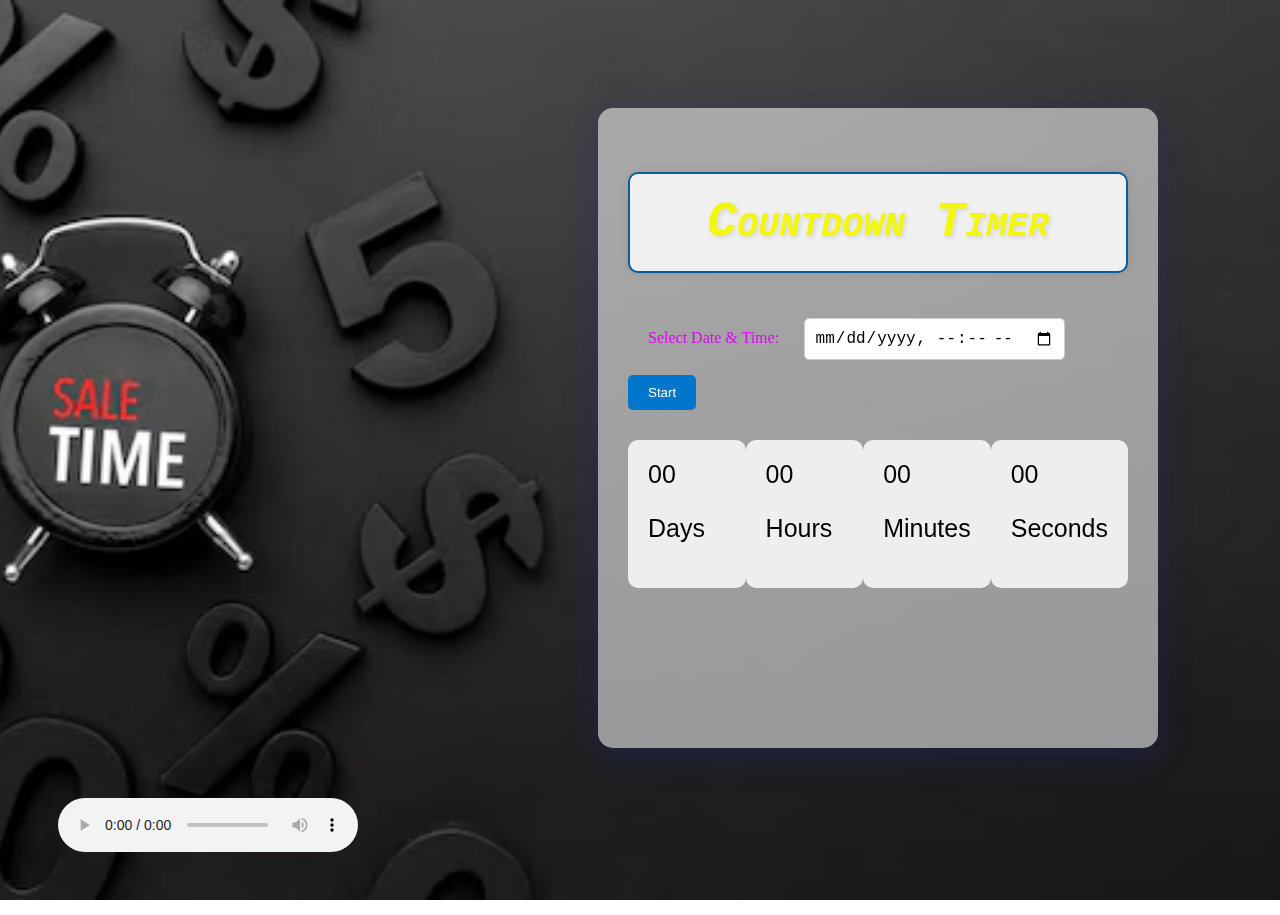
<file: index.html>
<!DOCTYPE html>
<html lang="en">
<head>
  <meta charset="UTF-8" />
  <meta name="viewport" content="width=device-width, initial-scale=1.0" />
  <title>Countdown Timer</title>
  <link rel="stylesheet" href="style.css" />
</head>
<body>
  <div class="container">
    <h1>Countdown Timer</h1>
    <label for="datetime">Select Date & Time:</label>
    <input type="datetime-local" id="datetime" />
    <button onclick="startCountdown()">Start</button>

    <div id="countdown">
      <div><span id="days">00</span><p>Days</p></div>
      <div><span id="hours">00</span><p>Hours</p></div>
      <div><span id="minutes">00</span><p>Minutes</p></div>
      <div><span id="seconds">00</span><p>Seconds</p></div>
    </div>

    <p id="message"></p>
  </div>
  <audio id="alarm-audio" preload="auto" controls>
    <source src="https://cdn.pixabay.com/audio/2022/10/16/audio_12bfe0b2b7.mp3" type="audio/mpeg">
    <source src="https://www.soundjay.com/misc/sounds/bell-ringing-05.mp3" type="audio/mpeg">
  </audio>
  <script src="script.js"></script>
</body>
</html>
</file>
<file: style.css>
body {
  font-family: Arial, sans-serif;
  background-image: url(image1.avif);
  background-size: cover;
  background-position: center;
  background-repeat: no-repeat;
  background-attachment: fixed;
  text-align: left;
  padding: 50px;
}

.container {

  border-radius: 15px;
  padding: 30px;
  max-width: 500px;
  margin: 50px 0 50px auto;
  box-shadow: 0 0 15px rgba(0,0,0,0.2);
  background: rgba(255,255,255,0.55);
  backdrop-filter: blur(8px);
  box-shadow: 0 8px 32px 0 rgba(31, 38, 135, 0.37);
  position: relative;
  right: 5vw;
  transition: box-shadow 0.3s, background 0.3s;
}

h1 {
  border: #005fa3 solid 2px;
  padding: 20px;
  text-align: center;
  font-size: 50px;
  font-family: 'Courier New', Courier, monospace;
  color: #005fa3;
  background-color: #f0f0f0;
  border-radius: 10px;
  box-shadow: 0 0 10px rgba(0,0,0,0.1);
  margin-bottom: 30px;
  font-weight: bold;
  text-shadow: 2px 2px 4px rgba(0,0,0,0.1);
  font-style: italic;
  font-variant: small-caps;
  color: #f3f70b;
}
label{
  color: #d80beb;
  border: #f70b0b;
  padding: 20px;
  font-size: 40;
  font-family: fantasy;
}

input[type="datetime-local"] {
  padding: 10px;
  margin: 15px 0;
  border-radius: 5px;
  font-size: large;
  border: 1px solid #ccc;
}

button {
  padding: 10px 20px;
  background-color: #0077cc;
  color: white;
  border: none;
  border-radius: 5px;
  cursor: pointer;
}

button:hover {
  background-color: #005fa3;
}

#countdown {
  display: flex;
  justify-content: space-around;
  margin-top: 30px;
}

#countdown div {
  font-size: 25px;
  background-color: #eeeeee;
  padding: 20px;
  border-radius: 10px;
  width: 100px;
}

#message {

  margin-top: 40px;
  font-size: 50px;
  padding: 20px;
  font-display: swap;
  color: rgb(240, 217, 14);
}
</file>
